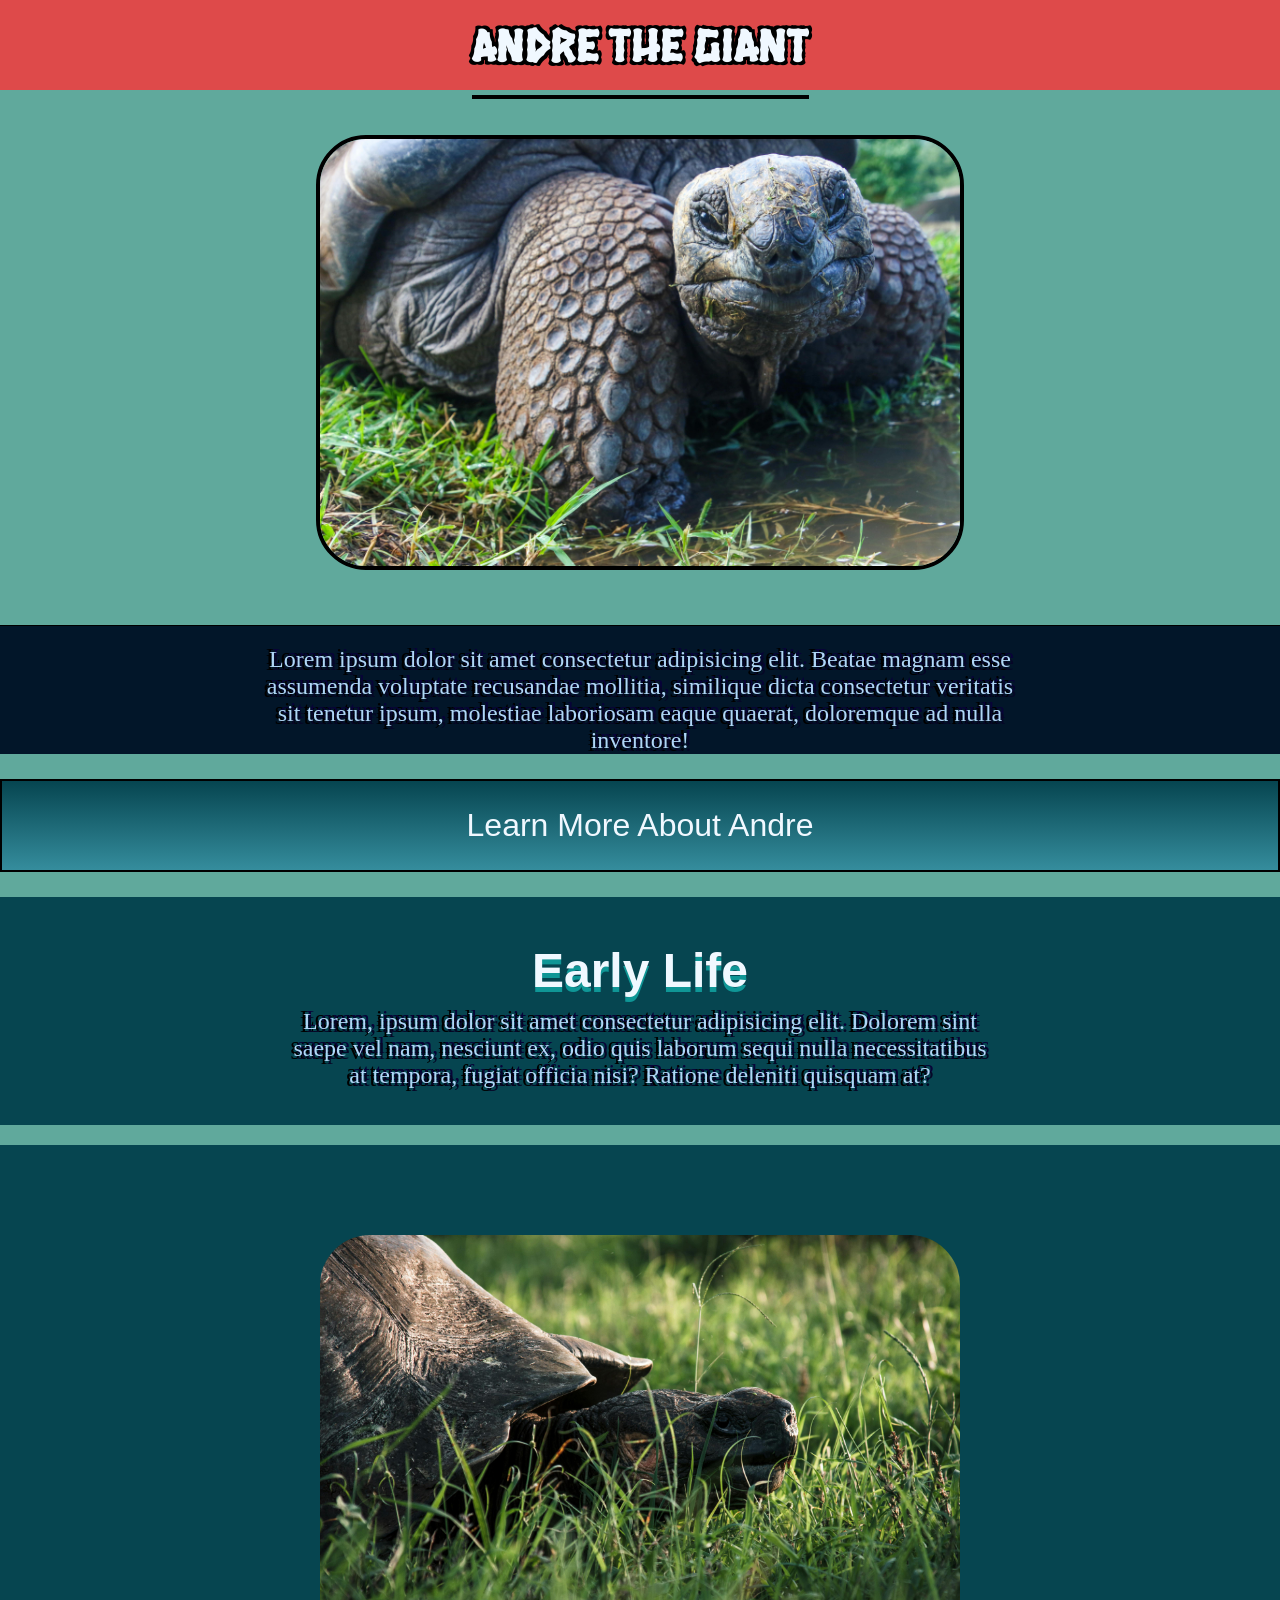
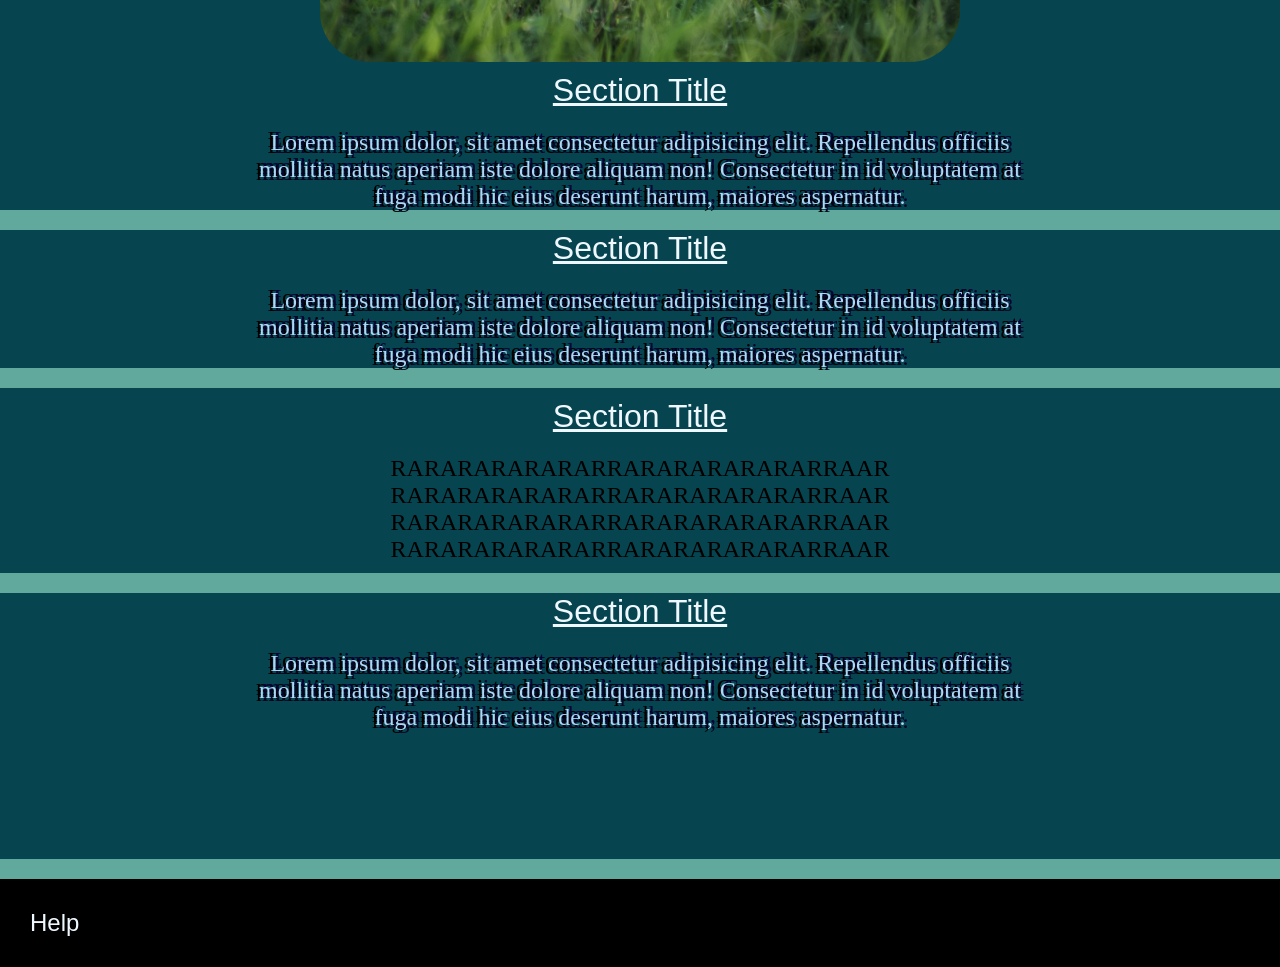
<file: Week5/Andre-TheGiant/index.html>
<!DOCTYPE html>
<html lang="en">
<head>
  <meta charset="UTF-8">
  <meta name="viewport" content="width=device-width, initial-scale=1.0">
  <link href="styles.css" rel="stylesheet">
  <title>Andre-The-Giant</title>
  <link rel="preconnect" href="https://fonts.googleapis.com">
<link rel="preconnect" href="https://fonts.gstatic.com" crossorigin>
<link href="https://fonts.googleapis.com/css2?family=Audiowide&family=Hanalei+Fill&display=swap" rel="stylesheet">
<link rel="preconnect" href="https://fonts.googleapis.com">
<link rel="preconnect" href="https://fonts.gstatic.com" crossorigin>
<link href="https://fonts.googleapis.com/css2?family=Audiowide&family=Chewy&family=Hanalei+Fill&display=swap" rel="stylesheet">
</head>
<body>
  <header>
    <h1 class="hanalei-fill-regular">Andre the <span class="hanalei-fill-regular">Giant</span></h1>
  </header>


  <div class="main-container">
    <div class="image-space">
    <img src="Andre-The-Giant.jpg" alt="Picture of Andre the giant">
    </div>

    <div class="p1">
      <p>Lorem ipsum dolor sit amet consectetur adipisicing elit. Beatae magnam esse assumenda voluptate recusandae mollitia, similique dicta
        consectetur veritatis sit tenetur ipsum, molestiae laboriosam eaque quaerat, doloremque ad nulla inventore!</p>
    </div>

    <div class="a-link">
      <a href="#">Learn More About Andre</a>
    </div>

    <div class="life-story">
      <h3>Early Life</h3>
      <p>Lorem, ipsum dolor sit amet consectetur adipisicing elit. Dolorem sint saepe vel nam, nesciunt ex, odio quis laborum sequi
        nulla necessitatibus at tempora, fugiat officia nisi? Ratione deleniti quisquam at?</p>
    </div>

    <section class="section1">
      <img src="pexels-photations-26987371.jpg" alt="Another photo of Andre">
      <h4>Section Title</h4>
      <p> Lorem ipsum dolor, sit amet consectetur adipisicing elit. Repellendus officiis mollitia natus aperiam iste dolore aliquam
        non! Consectetur in id voluptatem at fuga modi hic eius deserunt harum, maiores aspernatur.</p>
    </section>

    <section class="section2">
      <h4>Section Title</h4>
      <p> Lorem ipsum dolor, sit amet consectetur adipisicing elit. Repellendus officiis mollitia natus aperiam iste dolore aliquam
        non! Consectetur in id voluptatem at fuga modi hic eius deserunt harum, maiores aspernatur.</p>
    </section>

    <section class="section3">
      <h4>Section Title</h4>
      <ul class="hobbies">
        <li>RARARARARARARRARARARARARARRAAR</li>
        <li>RARARARARARARRARARARARARARRAAR</li>
        <li>RARARARARARARRARARARARARARRAAR</li>
        <li>RARARARARARARRARARARARARARRAAR</li>
      </ul>
    </section>

    <section class="section4">
      <h4>Section Title</h4>
      <p> Lorem ipsum dolor, sit amet consectetur adipisicing elit. Repellendus officiis mollitia natus aperiam iste dolore aliquam
        non! Consectetur in id voluptatem at fuga modi hic eius deserunt harum, maiores aspernatur.</p>
    </section>
  </div>

  <footer>
    <h4>Help</h4>
  </footer>

</body>
</html>
</file>
<file: Week5/Andre-TheGiant/styles.css>
.hanalei-fill-regular {
  font-family: "Hanalei Fill", serif;
  font-weight: 400;
  font-style: normal;
}

.chewy-regular {
  font-family: "Chewy", serif;
  font-weight: 400;
  font-style: normal;
}


* {
  margin: 0;
  padding: 0;
  font-family: "Poppins", sans-serif;
}


body{
  height: 100vh;
  width: 100%;
  background-color:rgb(96, 169, 156);
  display: flex;
  flex-direction: column;
  margin:0;
  padding: 0;

  font-family: "Chewy", serif;

}
header{
  margin: 0;
  padding: 0%;
  width: 100%;
  height: 10vh;
  background-color: rgb(222, 74, 74);
  align-items: center;
  display: flex;
  justify-content: center;
  position: fixed;
  z-index: 1;
}

header h1{
  text-align: center;
  padding: 20px 0px;
  font-size: 3rem;
  font-weight: 500;
  color: aliceblue;
  text-shadow: 3px 3px black,
  -3px 3px black,
  3px -3px black,
  -3px -3px black;
  border-bottom: solid 4px black;
}
.main-container{
  width: 100%;
  text-align: center;
  justify-content: center;
  align-items: center;
  margin: 0%;


}

.image-space{
  position: relative;
  width: 100%;
  height: auto;
  justify-content: center;

}

.image-space img{
  margin-top: 15vh;
  border-radius: 50px;
  width: 50%;
  height: 50%;
  margin-bottom: 4vw;
  border: solid 4px black;
}

.main-container .p1{

  padding-top: 20px;
  border-top: solid 1px black;

  background-color: rgb(2, 22, 41);

}

.main-container .p1 p{
  text-wrap: wrap;
  font-size: 1.5rem;
  margin: 0 20vw;
}

.main-container .a-link{
  background: linear-gradient(to top, rgb(53, 141, 157), rgb(6, 69, 80));

  text-align: center;
  align-items: center;
  justify-content: center;
  padding: 2vw 0;
  margin: 2vw 0;
  border: solid 2px black;
}

.main-container .a-link a{
  text-decoration: none;
  font-size: 2rem;
  color: aliceblue;
}

.main-container .a-link a:hover{
  text-decoration: underline;
  font-size: 2rem;
  color: rgb(243, 250, 255);
  text-shadow: 0 0 10px rgb(156, 156, 243);
}

.main-container .life-story{
  background-color: rgb(6, 69, 80);
  padding: 4vh;
  text-align: center;
  justify-content: center;
}

.main-container .life-story h3{
  font-size: 3rem;
  font-weight: 600;
  color: aliceblue;
  text-shadow: 0 5px 0 rgb(15, 150, 150);
  padding: 10px;
}

.main-container .life-story p{
  text-wrap: wrap;
  font-size: 1.5rem;
  margin: 0 20vw;
}

.main-container .section1{

  width: 100%;
  height: auto;
  justify-content: center;
  background-color:rgb(6, 69, 80);

  text-align: center;

}

.main-container .section1 img{
  margin-top: 10vh;
  border-radius: 50px;
  width: 50%;
  height: 50%;
  margin-bottom: .5vw;
}

h4{
  font-size: 2rem;
  font-weight: 300;
  color: aliceblue;
  text-decoration: underline;
  padding-bottom: 20px;
}

.main-container .section1 p{
  text-wrap: wrap;
  font-size: 1.5rem;
  margin: 0 20vw;
}

p{
  text-wrap: wrap;
  font-size: 1.5rem;
  margin: 0 20vw;
  font-family: "Chewy", serif;
  color: rgb(176, 214, 246);
  text-shadow: 3px 3px rgb(6, 7, 39),
  -3px 3px black,
  3px -3px rgb(8, 3, 56),
  -3px -3px black;
}


section{
  width: 100%;

  justify-content: center;
  background-color: rgb(6, 69, 80);
  margin: 20px 0;
  text-align: center;
}

.main-container .section4{
  padding-bottom: 10vw;
}


.main-container .section3{
  padding: 10px 0;
  text-align: center;

}

.main-container .section3 .hobbies li{
  text-wrap: balance ;
  font-size: 1.5rem;
  font-family: "Chewy", serif;

}

footer{


  background-color: rgb(0, 0, 0);
  height: 30vw;
  width: 100%;
  align-items: center;
  justify-content: flex-start;
  display:flex;
  margin-bottom: 0%;
  text-align: start;
}

footer h4{
  font-size: 1.5rem;
  font-weight: 200;
  color: aliceblue;
  text-decoration: none;
  padding: 30px
}

@media (max-width: 800px){
  .image-space img{
    width: 100%;
    border-radius: 0%;
  }
  p{
    text-wrap: wrap;
    font-size: 2rem;
    margin: 0 20vw;
  }
  .main-container .section1 img{
    margin-top: 10vh;
    border-radius: 0;
    width: 100%;
    height: 100%;
    margin-bottom: .5vw;
  }
}

@media (max-width:410px){
  .main-container .section3 .hobbies li{
    text-wrap: balance ;
    font-size: 1rem;


  }
  p{
    text-wrap: wrap;
    font-size: 1rem;
    margin: 0 20vw;
  }
  .main-container .section1 p{
    text-wrap: wrap;
    font-size: 1rem;
    margin: 0 20vw;
  }
  .main-container .life-story p{
    text-wrap: wrap;
    font-size: 1rem;
    margin: 0 20vw;
  }
  .main-container .p1 p{
    text-wrap: wrap;
    font-size: 1rem;
    margin: 0 20vw;
  }
}
</file>
